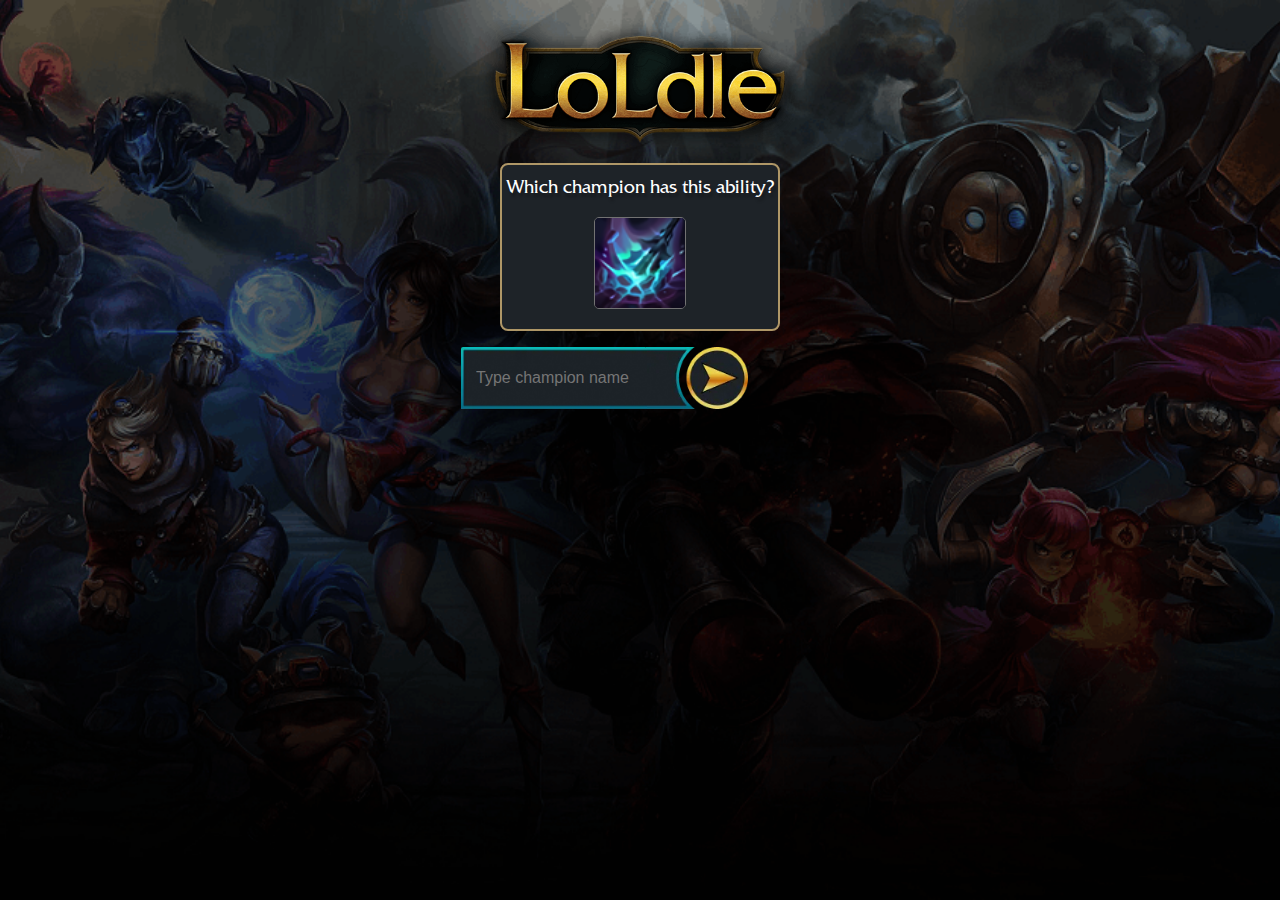
<file: index.html>
<!-- TODO 
    - Clean Up CSS "first.css" & "second.css"
    - Get Ability Images
    - Organize Abilities
    - Add Ability Images
    - Write JS for Ability Images in Input Form
    - Add False or True when Input Form is submitted
    - Debug
    - Add Champion Name Autocomplete to Input Form
    - Add Champion Mini Pics to Autocomplete

    - Finish!
-->

<!DOCTYPE html>
<html>

<head>
    <meta charset="utf-8" />
    <meta http-equiv="X-UA-Compatible" content="IE=edge" />
    <title>Loldle Ability Quiz</title>
    <link rel="icon" href="favicon.ico" />
    <meta name="description" content="A Quiz about League of Legends abilitys" />
    <meta name="viewport" content="width=device-width, initial-scale=1" />
    <link rel="stylesheet" href="first.css" type="text/css" />
    <link rel="stylesheet" href="second.css" type="text/css" />
</head>

<body>
    <div class="container">

        <div class="header-container">
            <a href="/index.html">
                <img src="imgs/Logo3Small.f04e5476.webp" class="logo-game" alt="Loldle Logo" />
            </a>
        </div>

        <div class="sub-container">

            <div class="game">
                <div class="which-with-background">
                    <div>
                        <span class="which-text">Which champion has this ability?</span>
                    </div>

                    <div>
                        <img src="1653518957168c04cd5c45ebe434c.png" alt="Ability" class="ability-img" />
                    </div>
                </div>

                <div class="answers">
                    <div class="guessbox">
                        <div tabindex="-1" class="IZ-select">
                            <div class="IZ-select__input-wrap">
                                <div class="IZ-select__input">
                                    <input placeholder="Type champion name ..." tabindex="0" type="text"
                                        autocomplete="new-password" class>
                                </div>
                            </div>
                        </div>
                        <div class="guess-button">
                            <img src="imgs/TextInputBackgroundRight.3c059079.webp" width="100%" height="100%" />
                        </div>
                    </div>

                </div>

            </div>

        </div>
    </div>

    </div>

</body>

</html>
</file>
<file: first.css>
@font-face {
    font-family: Friz Quadrata Std;
    src: url("fonts/Friz Quadrata Std Medium.d6bac6c9.otf");
}

body {
    color: aliceblue;
    background-color: transparent !important;
}

html {
    background: url(imgs/WallpaperDark.20d3d6f6.webp) no-repeat 50% fixed;
    background-size: cover;
    background-color: #000;
}

html,
body {
    font-family: Friz Quadrata Std, Arial;
    color: #fff !important;
}

.container {
    text-align: center;
    margin-top: 20px;
}

.container img {
    width: 100%;
}

.container h1 {
    font-size: 50px;
    margin-top: 20px;
}

.container p {
    font-size: 20px;
    margin-top: 20px;
}

.container button {
    font-size: 20px;
    margin-top: 20px;
}

.container button:hover {
    background-color: #f1f1f1;
    color: black;
}

.header-container {
    display: flex;
    flex-direction: column;
    justify-content: center;
    width: 80%;
    max-width: 334px;
    margin-left: auto;
    margin-right: auto;
    margin-top: auto;
}

.game {
    font-size: 2rem;
    margin-bottom: 1rem;
    text-shadow: 2px 4px 3px rgba(0, 0, 0, .3);
    width: 80%;
    max-width: 750px
}

.which-with-background {
    display: flex;
    flex-direction: column;
    row-gap: 1rem;
    border: 2px solid #af9767;
    border-radius: 8px;
    background: #1e2328;
    font-size: 1rem;
    padding: .8rem .2rem;
    vertical-align: center;
    align-content: center;
    justify-self: center;
    align-items: center;
    text-align: center;
    justify-content: center;
}

.which-with-background .which-text {
    font-size: 1.2rem
}

.sub-container {
    width: 100%;
    max-width: 450px;
    border-radius: 8px;
    position: relative;
    margin-left: auto;
    margin-right: auto;
    margin-top: auto;
}

.button-help,
.sub-container {
    display: flex;
    justify-content: center;
    align-items: center;
    flex-direction: column;
    text-align: center
}

.button-help {
    vertical-align: center;
    align-content: center;
    justify-self: center;
    margin-left: auto;
    margin-right: auto;
    width: 2.5rem;
    transition: width .2s ease-in-out;
    margin-top: .5rem;
    margin-bottom: 1rem
}

.button-help:hover {
    cursor: pointer;
    width: 2.7rem
}

.ability-img {
    width: 90px !important;
    border-radius: 5px;
    border: .12rem solid #727272
}

.ability-container {
    margin-top: 1rem
}

.ability-container .ability-img {
    width: 70px !important
}

.ability-img:hover {
    border: .12rem solid #fff
}

.answers {
    width: 80%
}

.answers-container {
    width: 100%;
    display: flex;
    flex-direction: column-reverse
}

.guessbox {
    display: flex;
    flex-direction: row;
    flex: 100%;
    justify-content: center;
    width: 100%;
    margin-top: 1rem;
}

.IZ-select__item {
    background-color: #1e2328;
    color: #fff !important;
    padding: 6px 15px !important
}

.IZ-select__item:hover {
    background-color: #292d30 !important;
    color: #fff !important
}

.IZ-select__input {
    background: url([data-uri]) no-repeat !important;
    background-size: 100% 70px !important;
    height: 70px;
    box-shadow: none !important;
}

.IZ-select .IZ-select__input input {
    color: #fff !important;
    margin-bottom: 7px
}

.IZ-select {
    height: 70px;
    width: calc(100% - 102px);
    padding-bottom: 1.2rem;
    margin-left: auto;
}

.IZ-select__menu {
    width: 135% !important;
    background-color: #1e2328 !important;
    border: none !important;
    margin-top: -4px
}

@media screen and (max-width:450px) {
    .IZ-select__menu {
        width: 140% !important
    }
}

@media screen and (max-width:400px) {
    .IZ-select__menu {
        width: 150% !important
    }
}

@media screen and (max-width:350px) {
    .IZ-select__menu {
        width: 160% !important
    }
}

@media screen and (max-width:320px) {
    .IZ-select__menu {
        width: 170% !important
    }
}

.guess-button {
    margin-left: -1px;
    width: 102px;
    height: 70px
}

.guess-button:hover {
    cursor: pointer
}
</file>
